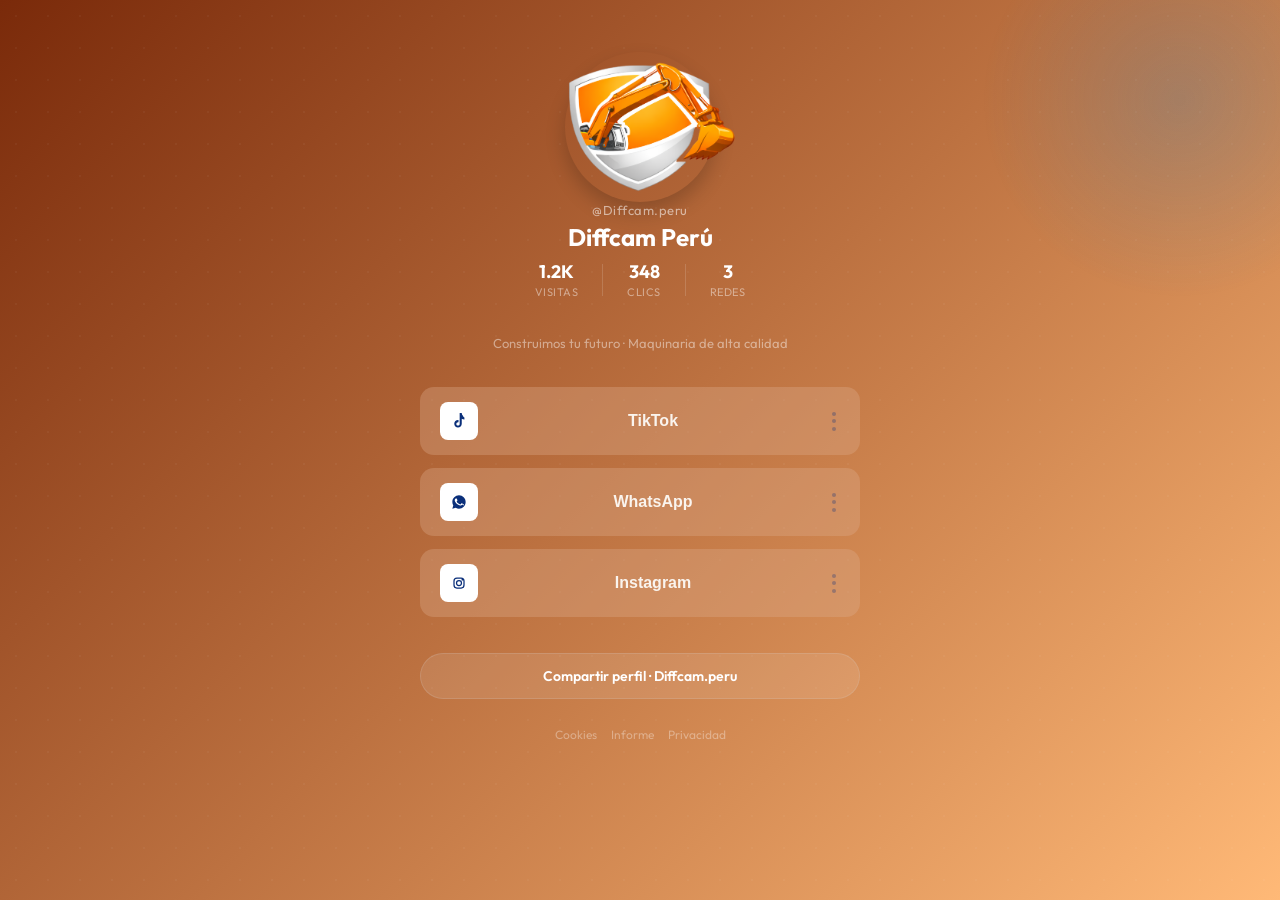
<file: index.html>
<!DOCTYPE html>
<html lang="es">
<head>
  <meta charset="UTF-8" />
  <meta name="viewport" content="width=device-width, initial-scale=1.0"/>
  <title>Diffcam - Redes</title>
  <link href="https://fonts.googleapis.com/css2?family=Outfit:wght@400;500;600;700&display=swap" rel="stylesheet"/>
  <link rel="stylesheet" href="style.css" />
</head>
<body>

  <div class="orb"></div>

  <div class="container">

    <!-- Avatar -->
   <div class="avatar-wrapper">
    <img src="logo.png" alt="Logo Diffcam Perú" class="profile-logo">
   </div>

    <p class="username">@Diffcam.peru</p>
    <h1 class="title">Diffcam Perú</h1>

    <!-- Stats -->
    <div class="stats">
      <div class="stat">
        <span class="stat-num" id="views">1.2K</span>
        <span class="stat-label">Visitas</span>
      </div>
      <div class="stat-divider"></div>
      <div class="stat">
        <span class="stat-num" id="clicks">348</span>
        <span class="stat-label">Clics</span>
      </div>
      <div class="stat-divider"></div>
      <div class="stat">
        <span class="stat-num">3</span>
        <span class="stat-label">Redes</span>
      </div>
    </div>

    <p class="tagline">Construimos tu futuro · Maquinaria de alta calidad</p>

    <!-- Links -->
    <div class="links">

      <button class="link-btn" data-url="https://www.tiktok.com/@diffcamsac?is_from_webapp=1&sender_device=pc" data-name="TikTok">
        <div class="icon-wrap">
          <svg width="20" height="20" viewBox="0 0 24 24" fill="none">
            <rect width="24" height="24" rx="5" fill="white"/>
            <path d="M16.5 5.5c-.8-.9-1.2-2-1.2-3.2h-2.5v13.2c0 1.1-.9 2-2 2s-2-.9-2-2 .9-2 2-2c.2 0 .4 0 .6.1V10.8c-.2 0-.4-.1-.6-.1-2.5 0-4.5 2-4.5 4.5s2 4.5 4.5 4.5 4.5-2 4.5-4.5V9.2c.9.6 2 1 3.2 1V7.7c-.7 0-1.5-.8-2-2.2z" fill="#0a2f7a"/>
          </svg>
        </div>
        <span class="link-label">TikTok</span>
        <div class="dots">
          <span></span><span></span><span></span>
        </div>
      </button>

      <button class="link-btn" data-url="https://wa.link/ot3vig" data-name="WhatsApp">
        <div class="icon-wrap">
          <svg width="20" height="20" viewBox="0 0 24 24" fill="none">
            <rect width="24" height="24" rx="5" fill="white"/>
            <path d="M12 4C7.6 4 4 7.6 4 12c0 1.5.4 2.9 1.1 4.1L4 20l4.1-1.1C9.3 19.6 10.6 20 12 20c4.4 0 8-3.6 8-8s-3.6-8-8-8zm3.9 11.1c-.2.5-.9.9-1.5 1-.4.1-.9.1-2.7-.6-2.3-.9-3.8-3.2-3.9-3.3-.1-.2-.9-1.2-.9-2.3s.6-1.6.8-1.9c.2-.2.5-.3.7-.3h.5c.2 0 .4 0 .5.4.2.5.7 1.6.7 1.7.1.1.1.3 0 .4-.1.2-.1.3-.3.4-.1.1-.3.3-.4.4-.1.1-.3.3-.1.6.2.3.8 1.2 1.7 2 1.1.9 2 1.2 2.3 1.3.3.1.5.1.6-.1.2-.2.7-.8.8-1.1.2-.3.4-.2.6-.1l1.9.9c.3.1.5.2.5.4.1.2.1.8-.1 1.3z" fill="#0a2f7a"/>
          </svg>
        </div>
        <span class="link-label">WhatsApp</span>
        <div class="dots">
          <span></span><span></span><span></span>
        </div>
      </button>

      <button class="link-btn" data-url="https://www.instagram.com/diffcam2000/" data-name="Instagram">
        <div class="icon-wrap">
          <svg width="20" height="20" viewBox="0 0 24 24" fill="none">
            <rect width="24" height="24" rx="5" fill="white"/>
            <rect x="6" y="6" width="12" height="12" rx="3.5" stroke="#0a2f7a" stroke-width="1.5"/>
            <circle cx="12" cy="12" r="3" stroke="#0a2f7a" stroke-width="1.5"/>
            <circle cx="16" cy="8" r="1" fill="#0a2f7a"/>
          </svg>
        </div>
        <span class="link-label">Instagram</span>
        <div class="dots">
          <span></span><span></span><span></span>
        </div>
      </button>

    </div>

    <!-- Share button -->
    <button class="share-btn" onclick="handleShare()">
      Compartir perfil · Diffcam.peru
    </button>

    <!-- Footer -->
    <div class="footer">
      <a href="#">Cookies</a>
      <a href="#">Informe</a>
      <a href="#">Privacidad</a>
    </div>

  </div>

  <!-- Tooltip -->
  <div class="tooltip" id="tooltip"></div>

  <script src="script.js"></script>

</body>
</html>
</file>
<file: style.css>
*, *::before, *::after { box-sizing: border-box; margin: 0; padding: 0; }

    :root {
      --blue-dark: #061d5e;
      --blue-mid: #0a2f7a;
      --blue-light: #1a4aaa;
      --accent: #0a7fd4;
      --white: #ffffff;
    }

    body {
      font-family: 'Outfit', sans-serif;
      min-height: 100vh;
      background: linear-gradient(135deg, #7a2a0a 0%, #ffb977 100%);
      display: flex;
      flex-direction: column;
      align-items: center;
      padding: 52px 20px 40px;
      position: relative;
      overflow-x: hidden;
    }

    /* Animated background dots */
    body::before {
      content: '';
      position: fixed;
      inset: 0;
      background-image: radial-gradient(circle, rgba(255,255,255,0.04) 1px, transparent 1px);
      background-size: 32px 32px;
      pointer-events: none;
      z-index: 0;
    }

    /* Glowing orb background */
    .orb {
      position: fixed;
      width: 400px;
      height: 400px;
      border-radius: 50%;
      background: radial-gradient(circle, rgba(10,127,212,0.18) 0%, transparent 70%);
      top: -100px;
      right: -100px;
      pointer-events: none;
      z-index: 0;
      animation: orbPulse 6s ease-in-out infinite;
    }

    @keyframes orbPulse {
      0%, 100% { transform: scale(1); opacity: 0.7; }
      50% { transform: scale(1.15); opacity: 1; }
    }

    .container {
      position: relative;
      z-index: 1;
      width: 100%;
      max-width: 440px;
      display: flex;
      flex-direction: column;
      align-items: center;
    }

    /* Avatar */
    .avatar-wrapper {
      position: relative;
    width: 150px;
    height: 150px;
    background-color: rgba(255, 255, 255, 0);
    border-radius: 50%; /* Crea el círculo */
    display: flex;
    align-items: flex-end; /* Alinea la máquina a la base */
    justify-content: center;
    /* El secreto: no usamos overflow: hidden aquí para que el brazo salga */
    box-shadow: 0 10px 20px rgba(0,0,0,0.2);
    }

    
  .profile-logo {
    width: 165%; /* Un poco más grande que el círculo para que sobresalga */
    height: auto;
    position: absolute;
    bottom: 10px; /* Ajusta según tu imagen */
  
  /* Efecto de máscara: solo corta la parte inferior si es necesario */
  /* Si tu logo ya tiene el escudo blanco, solo debes posicionarlo */
  transition: transform 0.3s ease;
}
    .avatar-wrapper:hover .profile-logo {
    transform: scale(1.1) translateY(-5px);
      }

    .avatar-wrapper svg { width: 62px; height: 62px; }


    .username {
      color: rgba(255,255,255,0.55);
      font-size: 13px;
      margin-bottom: 4px;
      letter-spacing: 0.5px;
      animation: fadeDown 0.55s ease both;
    }

    .title {
      color: white;
      font-size: 24px;
      font-weight: 700;
      margin-bottom: 8px;
      text-align: center;
      animation: fadeDown 0.6s ease both;
    }

    .tagline {
      color: rgba(255,255,255,0.45);
      font-size: 13px;
      margin-bottom: 36px;
      text-align: center;
      animation: fadeDown 0.65s ease both;
    }

    /* Social links */
    .links {
      width: 100%;
      display: flex;
      flex-direction: column;
      gap: 13px;
      margin-bottom: 36px;
    }

    .link-btn {
      display: flex;
      align-items: center;
      gap: 14px;
      background: rgba(221, 171, 140, 0.349);
      border-radius: 14px;
      padding: 15px 20px;
      text-decoration: none;
      cursor: pointer;
      border: none;
      width: 100%;
      position: relative;
      overflow: hidden;
      transition: transform 0.18s ease, box-shadow 0.18s ease;
      animation: fadeUp 0.5s ease both;
    }

    .link-btn:nth-child(1) { animation-delay: 0.1s; }
    .link-btn:nth-child(2) { animation-delay: 0.2s; }
    .link-btn:nth-child(3) { animation-delay: 0.3s; }

    .link-btn::after {
      content: '';
      position: absolute;
      inset: 0;
      background: rgba(10,47,122,0.06);
      opacity: 0;
      transition: opacity 0.2s;
    }

    .link-btn:hover {
      transform: translateY(-2px);
      box-shadow: 0 8px 28px rgba(0,0,0,0.25);
    }

    .link-btn:hover::after { opacity: 1; }

    .link-btn:active {
      transform: scale(0.97);
      box-shadow: 0 2px 8px rgba(0,0,0,0.2);
    }

    .icon-wrap {
      width: 38px;
      height: 38px;
      border-radius: 8px;
      background: rgb(255, 255, 255);
      display: flex;
      align-items: center;
      justify-content: center;
      flex-shrink: 0;
      transition: background 0.2s;
    }

    .link-btn:hover .icon-wrap { background:var(#ffb977); }

    .link-label {
      flex: 1;
      text-align: center;
      color: rgb(250, 244, 238);
      font-size: 16px;
      font-weight: 600;
      transition: color 0.2s;
    }

    .dots {
      display: flex;
      flex-direction: column;
      gap: 3.5px;
      padding: 4px;
    }

    .dots span {
      width: 4px;
      height: 4px;
      border-radius: 50%;
      background: rgba(10,47,122,0.3);
      display: block;
    }

    /* Copied tooltip */
    .tooltip {
      position: fixed;
      bottom: 80px;
      left: 50%;
      transform: translateX(-50%) translateY(10px);
      background: rgba(255,255,255,0.95);
      color: var(--blue-dark);
      font-size: 13px;
      font-weight: 600;
      padding: 10px 22px;
      border-radius: 50px;
      opacity: 0;
      pointer-events: none;
      transition: opacity 0.25s ease, transform 0.25s ease;
      z-index: 100;
      white-space: nowrap;
    }

    .tooltip.show {
      opacity: 1;
      transform: translateX(-50%) translateY(0);
    }

    /* Ripple effect */
    .ripple {
      position: absolute;
      border-radius: 50%;
      background: rgba(10,47,122,0.15);
      transform: scale(0);
      animation: rippleAnim 0.55s linear;
      pointer-events: none;
    }

    @keyframes rippleAnim {
      to { transform: scale(4); opacity: 0; }
    }

    /* Share button */
    .share-btn {
      background: rgba(255,255,255,0.1);
      border: 1.5px solid rgba(209, 205, 205, 0.2);
      color: white;
      border-radius: 50px;
      padding: 13px 32px;
      font-size: 14px;
      font-weight: 600;
      cursor: pointer;
      font-family: 'Outfit', sans-serif;
      width: 100%;
      transition: background 0.2s, border-color 0.2s, transform 0.15s;
      animation: fadeUp 0.5s 0.4s ease both;
    }

    .share-btn:hover {
      background: rgba(255,255,255,0.18);
      border-color: rgba(255,255,255,0.4);
      transform: translateY(-1px);
    }

    .share-btn:active { transform: scale(0.97); }

    /* Stats bar */
    .stats {
      display: flex;
      gap: 24px;
      margin-bottom: 36px;
      animation: fadeDown 0.7s ease both;
    }

    .stat {
      display: flex;
      flex-direction: column;
      align-items: center;
      gap: 2px;
    }

    .stat-num {
      color: white;
      font-size: 18px;
      font-weight: 700;
    }

    .stat-label {
      color: rgba(255,255,255,0.45);
      font-size: 11px;
      letter-spacing: 0.5px;
      text-transform: uppercase;
    }

    .stat-divider {
      width: 1px;
      height: 32px;
      background: rgba(255,255,255,0.15);
      align-self: center;
    }

    /* Footer */
    .footer {
      margin-top: 28px;
      color: rgba(255,255,255,0.35);
      font-size: 12px;
      display: flex;
      gap: 14px;
      animation: fadeUp 0.5s 0.5s ease both;
    }

    .footer a {
      color: inherit;
      text-decoration: none;
      transition: color 0.2s;
    }

    
    .footer a:hover { color: rgba(255,255,255,0.7); }




    @keyframes fadeDown {
      from { opacity: 0; transform: translateY(-14px); }
      to   { opacity: 1; transform: translateY(0); }
    }

    @keyframes fadeUp {
      from { opacity: 0; transform: translateY(16px); }
      to   { opacity: 1; transform: translateY(0); }
    }
</file>
